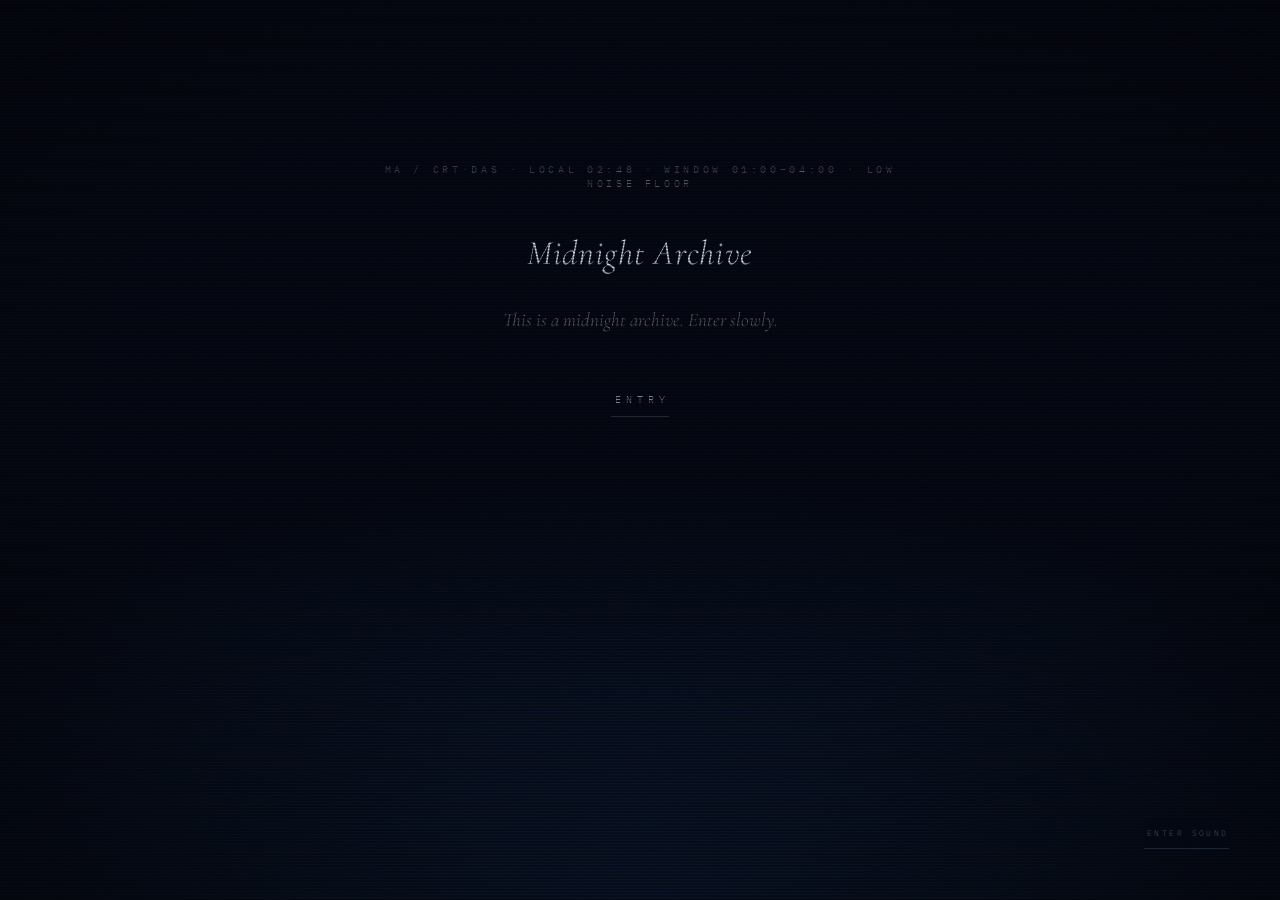
<file: index.html>
<!DOCTYPE html>
<html lang="en">
<head>
  <meta charset="UTF-8" />
  <meta name="viewport" content="width=device-width, initial-scale=1.0" />
  <meta name="description" content="Midnight Archive — a digital exhibition. CRT quiet, deep blue, dust-light. Open 01:00–04:00." />
  <title>Midnight Archive</title>
  <link rel="preconnect" href="https://fonts.googleapis.com" />
  <link rel="preconnect" href="https://fonts.gstatic.com" crossorigin />
  <link href="https://fonts.googleapis.com/css2?family=Cormorant+Garamond:ital,wght@0,300;0,400;1,300&family=IBM+Plex+Mono:wght@300;400&display=swap" rel="stylesheet" />
  <link rel="stylesheet" href="style.css" />
</head>
<body class="page-reveal">
  <canvas id="particles" aria-hidden="true"></canvas>
  <div id="grain" aria-hidden="true"></div>
  <div id="crt-noise" aria-hidden="true"></div>
  <div id="crt-scanlines" aria-hidden="true"></div>
  <div id="archive-vignette" aria-hidden="true"></div>

  <div id="room-enter-fx" class="room-enter-fx" aria-hidden="true">
    <div class="room-enter-fx__flash"></div>
    <div class="room-enter-fx__sweep"></div>
  </div>

  <main>
    <div class="archive">
      <section class="view view--entrance" id="view-entrance" aria-label="Entrance">
        <p class="signal">MA / CRT·DAS · local 02:48 · window 01:00–04:00 · low noise floor</p>
        <h1>Midnight Archive</h1>
        <p class="exhibition-guide">This is a midnight archive. Enter slowly.</p>
        <button type="button" class="entry-link" id="entryBtn" aria-label="Enter the exhibition">ENTRY</button>
      </section>

      <section class="view view--exhibition is-hidden" id="view-exhibition" aria-label="Exhibition" hidden inert>
        <button type="button" class="exhibition-foyer" id="foyerBtn">← entrance</button>
        <p class="exhibition-slug">Digital exhibition · three chapters · CRT / archive</p>

        <nav class="section-nav" role="tablist" aria-label="Exhibition chapters">
          <button type="button" class="section-tab is-active" role="tab" id="tab-s-1" aria-selected="true" aria-controls="panel-s-1" data-section="1">SECTION I</button>
          <button type="button" class="section-tab" role="tab" id="tab-s-2" aria-selected="false" aria-controls="panel-s-2" data-section="2">SECTION II</button>
          <button type="button" class="section-tab" role="tab" id="tab-s-3" aria-selected="false" aria-controls="panel-s-3" data-section="3">SECTION III</button>
        </nav>

        <div class="section-panels">
          <article class="section-panel is-active" role="tabpanel" id="panel-s-1" aria-labelledby="tab-s-1" data-section="1" aria-hidden="false" lang="zh-Hans">
            <p class="section-panel__meta">SECTION I · Signal Room · 记忆信号</p>
            <h2 class="section-panel__title" lang="en">Signal Room</h2>
            <p class="section-panel__body">这一格不追求“整理完毕”，更像机柜里缓慢转动的磁带：数字档案记下索引，显像管却坚持用余辉承接那些含混的回声。你以为早已注销的句子，会在无人值守的频段里轻轻抬头，又沉回沙沙的底噪。</p>
            <p class="section-panel__body">深夜的孤独不是空房间，而是你愿意把耳朵贴向噪声的那份耐心。坐近一点也无妨——系统不会催促，只有扫描线按时掠过，像有人在很远的地方，替你翻过一页不必署名的过去。</p>
          </article>
          <article class="section-panel" role="tabpanel" id="panel-s-2" aria-labelledby="tab-s-2" data-section="2" aria-hidden="true" inert lang="zh-Hans">
            <p class="section-panel__meta">SECTION II · City Archive · 城市碎片</p>
            <h2 class="section-panel__title" lang="en">City Archive</h2>
            <p class="section-panel__body">城市在 01:00 以后换了一套语法：霓虹被雨磨软，地铁门关合的余音拖得很长，玻璃里叠着你与街角的重复曝光。这里存的不是地标，而是来不及命名的碎片——风在路口犹豫的弧度，陌生人肩线投下的短暂阴影。</p>
            <p class="section-panel__body">数字档案把街景切成冷冷的行与列；CRT 却把它们还给你一点体温。你进来，不是为了找路，而是承认自己也漂在这条夜的噪声河里：被带走一些，又留下一些，在微蓝的屏光里慢慢显影。</p>
          </article>
          <article class="section-panel" role="tabpanel" id="panel-s-3" aria-labelledby="tab-s-3" data-section="3" aria-hidden="true" inert lang="zh-Hans">
            <p class="section-panel__meta">SECTION III · Sleep Channel · 夜间意识流</p>
            <h2 class="section-panel__title" lang="en">Sleep Channel</h2>
            <p class="section-panel__body">快要睡着时，目录失效，频道却还在自动播放：走廊、旧对话、从未发生的告别，被雨声和磁带卷轴的摩擦揉在一起。数字系统试图排序，余辉却更诚实——它允许画面拖尾，允许句子在半途熄灭。</p>
            <p class="section-panel__body">这是档案馆里最柔软也最孤独的一层：像把额头抵在微温的壳体上，听电流与梦呓合流。别急着清醒；在这里，沉默也有细小的波纹，一圈圈推开，直到与四点前的深蓝融为一体。</p>
          </article>
        </div>
      </section>
    </div>
  </main>

  <button type="button" class="sound-toggle" id="soundToggle" aria-pressed="false" aria-label="Enable ambient sound">ENTER SOUND</button>

  <script src="script.js" defer></script>
</body>
</html>
</file>
<file: style.css>
/* Midnight Archive: 深夜 01:00–04:00 · CRT + 数字档案 · 深蓝 / 微白光 / 噪点 */
:root {
  --bg: #040814;
  --bg-glow: #0b1830;
  --fg: #e9eef5;
  --fg-dim: rgba(225, 232, 242, 0.34);
  --accent: rgba(232, 238, 248, 0.82);
  --moon: rgba(230, 238, 252, 0.92);
}

*,
*::before,
*::after {
  box-sizing: border-box;
}

html, body {
  margin: 0;
  height: 100%;
  background: radial-gradient(ellipse 130% 90% at 50% 100%, var(--bg-glow) 0%, var(--bg) 52%);
  background-color: var(--bg);
  color: var(--fg);
  overflow-x: hidden;
  overflow-y: auto;
  -webkit-font-smoothing: antialiased;
}

/* Full page: slow emergence (1–2s) */
body.page-reveal {
  opacity: 0;
  animation: pageReveal 1.75s ease-out 0.05s forwards;
}

@keyframes pageReveal {
  from { opacity: 0; }
  to { opacity: 1; }
}

/* 边缘略收光，像独自面对屏幕的深夜 */
#archive-vignette {
  position: fixed;
  inset: 0;
  z-index: 5;
  pointer-events: none;
  background: radial-gradient(
    ellipse 92% 78% at 50% 44%,
    transparent 0%,
    transparent 42%,
    rgba(2, 6, 16, 0.5) 100%
  );
  mix-blend-mode: multiply;
}

#grain {
  position: fixed;
  inset: 0;
  pointer-events: none;
  opacity: 0.055;
  background-image: url("data:image/svg+xml,%3Csvg viewBox='0 0 256 256' xmlns='http://www.w3.org/2000/svg'%3E%3Cfilter id='n'%3E%3CfeTurbulence type='fractalNoise' baseFrequency='0.9' numOctaves='4' stitchTiles='stitch'/%3E%3C/filter%3E%3Crect width='100%25' height='100%25' filter='url(%23n)'/%3E%3C/svg%3E");
  mix-blend-mode: overlay;
  z-index: 2;
}

/* Fine CRT-style snow — separate from coarse grain */
#crt-noise {
  position: fixed;
  inset: -8px;
  pointer-events: none;
  z-index: 3;
  opacity: 0.072;
  background-image: url("data:image/svg+xml,%3Csvg viewBox='0 0 256 256' xmlns='http://www.w3.org/2000/svg'%3E%3Cfilter id='cn'%3E%3CfeTurbulence type='fractalNoise' baseFrequency='1.22' numOctaves='3' stitchTiles='stitch'/%3E%3C/filter%3E%3Crect width='100%25' height='100%25' filter='url(%23cn)'/%3E%3C/svg%3E");
  background-size: 180px 180px;
  mix-blend-mode: soft-light;
  animation: crtNoiseDrift 18s linear infinite, crtNoiseHum 7s ease-in-out infinite alternate;
}

@keyframes crtNoiseDrift {
  0% { background-position: 0 0; }
  100% { background-position: 180px 120px; }
}

@keyframes crtNoiseHum {
  from { opacity: 0.055; }
  to { opacity: 0.09; }
}

#crt-scanlines {
  position: fixed;
  inset: 0;
  pointer-events: none;
  z-index: 4;
  background: repeating-linear-gradient(
    to bottom,
    rgba(0, 0, 0, 0) 0,
    rgba(0, 0, 0, 0) 1px,
    rgba(0, 8, 24, 0.42) 1px,
    rgba(0, 8, 24, 0.42) 3px
  );
  mix-blend-mode: multiply;
  opacity: 0.88;
}

#crt-scanlines::after {
  content: "";
  position: absolute;
  inset: 0;
  background: repeating-linear-gradient(
    to bottom,
    rgba(255, 255, 255, 0) 0,
    rgba(255, 255, 255, 0) 5px,
    rgba(200, 220, 255, 0.045) 5px,
    rgba(200, 220, 255, 0.045) 6px
  );
  mix-blend-mode: overlay;
  opacity: 0.92;
  animation: crtScanRoll 11s linear infinite;
}

@keyframes crtScanRoll {
  from { transform: translate3d(0, 0, 0); }
  to { transform: translate3d(0, 7px, 0); }
}

/* Old device “boot” when switching rooms */
.room-enter-fx {
  position: fixed;
  inset: 0;
  z-index: 6;
  pointer-events: none;
  overflow: hidden;
}

.room-enter-fx__flash {
  position: absolute;
  inset: 0;
  background: radial-gradient(
    ellipse 105% 75% at 50% 42%,
    rgba(248, 252, 255, 0.55) 0%,
    rgba(200, 218, 245, 0.32) 38%,
    rgba(60, 85, 120, 0.12) 72%,
    transparent 100%
  );
  opacity: 0;
  mix-blend-mode: screen;
}

.room-enter-fx.is-on .room-enter-fx__flash {
  animation: roomEnterFlash 1.42s ease-out forwards;
}

@keyframes roomEnterFlash {
  0% {
    opacity: 0;
    filter: brightness(1.35) contrast(0.92);
  }
  14% {
    opacity: 0.62;
    filter: brightness(1.5) contrast(0.88);
  }
  42% {
    opacity: 0.22;
    filter: brightness(1.08) contrast(0.98);
  }
  100% {
    opacity: 0;
    filter: brightness(1) contrast(1);
  }
}

.room-enter-fx__sweep {
  position: absolute;
  left: -8%;
  width: 116%;
  height: 14%;
  top: -18%;
  background: linear-gradient(
    to bottom,
    transparent 0%,
    rgba(220, 235, 255, 0.06) 38%,
    rgba(240, 248, 255, 0.2) 50%,
    rgba(200, 220, 245, 0.08) 62%,
    transparent 100%
  );
  box-shadow: 0 0 40px rgba(180, 210, 255, 0.06);
  opacity: 0;
  mix-blend-mode: overlay;
}

.room-enter-fx.is-on .room-enter-fx__sweep {
  animation: roomEnterSweep 1.22s cubic-bezier(0.42, 0, 0.2, 1) forwards;
}

@keyframes roomEnterSweep {
  0% {
    transform: translate3d(0, 0, 0);
    opacity: 0;
  }
  6% {
    opacity: 0.95;
  }
  88% {
    opacity: 0.5;
  }
  100% {
    transform: translate3d(0, 118vh, 0);
    opacity: 0;
  }
}

html.room-boot {
  animation: roomBootShake 1.24s steps(14, end);
}

@keyframes roomBootShake {
  0%,
  100% {
    transform: translate3d(0, 0, 0);
  }
  7% {
    transform: translate3d(1.5px, -1px, 0);
  }
  14% {
    transform: translate3d(-1px, 1.5px, 0);
  }
  21% {
    transform: translate3d(1px, 1px, 0);
  }
  28% {
    transform: translate3d(-1.5px, -0.5px, 0);
  }
  35% {
    transform: translate3d(0.5px, 1px, 0);
  }
  42% {
    transform: translate3d(1px, -1px, 0);
  }
  49% {
    transform: translate3d(-1px, 0.5px, 0);
  }
  56% {
    transform: translate3d(0.5px, -1px, 0);
  }
  63% {
    transform: translate3d(-0.5px, 1px, 0);
  }
  70% {
    transform: translate3d(1px, 0, 0);
  }
  77% {
    transform: translate3d(-1px, -0.5px, 0);
  }
  84% {
    transform: translate3d(0, 0.5px, 0);
  }
  91% {
    transform: translate3d(0.5px, 0, 0);
  }
}

html.room-boot .section-tab {
  pointer-events: none;
}

#particles {
  position: fixed;
  inset: 0;
  z-index: 0;
}

main {
  position: relative;
  z-index: 1;
  min-height: 100%;
  display: flex;
  align-items: center;
  justify-content: center;
  padding: 10vmin 8vw 14vmin;
  text-align: center;
  transition: padding 1.35s cubic-bezier(0.22, 0.9, 0.36, 1), align-items 1.35s cubic-bezier(0.22, 0.9, 0.36, 1);
}

body.is-exhibition main {
  align-items: flex-start;
  padding-top: min(12rem, 18vh);
}

.archive {
  position: relative;
  width: 100%;
  max-width: 32rem;
  display: grid;
  grid-template: 1fr / 1fr;
  justify-items: center;
}

body.is-exhibition .archive {
  max-width: 38rem;
  justify-items: stretch;
}

.view {
  grid-area: 1 / 1;
  width: 100%;
  display: flex;
  flex-direction: column;
  align-items: center;
  transition:
    opacity 1.35s cubic-bezier(0.22, 0.9, 0.36, 1),
    transform 1.35s cubic-bezier(0.22, 0.9, 0.36, 1),
    visibility 1.35s;
}

.view.is-hidden {
  opacity: 0;
  visibility: hidden;
  pointer-events: none;
  transform: translateY(8px);
}

.view:not(.is-hidden) {
  opacity: 1;
  visibility: visible;
  transform: translateY(0);
}

.view--exhibition {
  align-items: stretch;
  text-align: left;
}

.exhibition-foyer {
  font-family: "IBM Plex Mono", ui-monospace, monospace;
  font-size: 0.52rem;
  font-weight: 300;
  letter-spacing: 0.38em;
  text-transform: uppercase;
  color: rgba(200, 218, 255, 0.26);
  margin: 0 0 2.5rem;
  padding: 0;
  background: none;
  border: none;
  border-bottom: 1px solid rgba(200, 215, 245, 0.12);
  padding-bottom: 0.45rem;
  align-self: flex-start;
  cursor: pointer;
  transition: color 1.25s ease, border-color 1.25s ease;
}

.exhibition-foyer:hover,
.exhibition-foyer:focus-visible {
  outline: none;
  color: rgba(220, 232, 248, 0.48);
  border-bottom-color: rgba(210, 228, 255, 0.22);
}

.exhibition-slug {
  font-family: "IBM Plex Mono", ui-monospace, monospace;
  font-size: 0.52rem;
  font-weight: 300;
  letter-spacing: 0.35em;
  text-transform: uppercase;
  color: rgba(200, 218, 255, 0.28);
  margin: 0 0 2.75rem;
}

.section-nav {
  display: flex;
  flex-direction: column;
  align-items: stretch;
  width: 100%;
  margin: 0 0 2.5rem;
  padding: 0;
  border: none;
  border-top: 1px solid rgba(200, 215, 245, 0.1);
}

.section-tab {
  font-family: "IBM Plex Mono", ui-monospace, monospace;
  font-size: 0.52rem;
  font-weight: 300;
  letter-spacing: 0.42em;
  text-indent: 0.42em;
  text-transform: uppercase;
  text-align: left;
  color: rgba(200, 218, 255, 0.34);
  background: none;
  border: none;
  border-bottom: 1px solid rgba(200, 215, 245, 0.08);
  padding: 1.15rem 0 1.2rem;
  margin: 0;
  cursor: pointer;
  transition: color 1.25s ease, box-shadow 1.25s ease, padding-left 1.25s ease;
}

.section-tab:hover,
.section-tab:focus-visible {
  outline: none;
  color: rgba(228, 236, 252, 0.58);
}

.section-tab.is-active {
  color: rgba(240, 244, 252, 0.82);
  padding-left: 0.65rem;
  box-shadow: inset 2px 0 0 rgba(200, 220, 255, 0.35);
}

.section-panels {
  position: relative;
  width: 100%;
  min-height: 16rem;
  text-align: left;
  padding-top: 0.25rem;
}

.section-panel {
  position: absolute;
  left: 0;
  right: 0;
  top: 0;
  margin: 0;
  padding: 0;
  opacity: 0;
  z-index: 0;
  pointer-events: none;
  transform: scale(0.982) translateY(8px);
  transform-origin: 50% 20%;
  transition:
    opacity 1.2s cubic-bezier(0.22, 0.9, 0.36, 1),
    transform 1.2s cubic-bezier(0.22, 0.9, 0.36, 1);
}

.section-panel.is-active {
  opacity: 1;
  z-index: 1;
  pointer-events: auto;
  transform: scale(1) translateY(0);
}

.section-panel__meta {
  font-family: "IBM Plex Mono", ui-monospace, monospace;
  font-size: 0.52rem;
  font-weight: 300;
  letter-spacing: 0.2em;
  text-transform: uppercase;
  color: rgba(200, 218, 255, 0.3);
  margin: 0 0 1.15rem;
}

.section-panel__title {
  font-family: "Cormorant Garamond", Georgia, serif;
  font-weight: 300;
  font-size: clamp(1.2rem, 3.8vw, 1.65rem);
  font-style: italic;
  letter-spacing: 0.03em;
  line-height: 1.35;
  color: rgba(238, 242, 250, 0.92);
  margin: 0 0 0.9rem;
}

.section-panel__body {
  font-family: "Cormorant Garamond", Georgia, serif;
  font-weight: 300;
  font-size: 1.05rem;
  font-style: italic;
  line-height: 1.55;
  color: rgba(228, 232, 240, 0.46);
  margin: 0;
  max-width: 30em;
}

.section-panel__body + .section-panel__body {
  margin-top: 0.9rem;
}

.exhibition-guide {
  font-family: "Cormorant Garamond", Georgia, serif;
  font-weight: 300;
  font-size: clamp(1rem, 2.6vw, 1.2rem);
  font-style: italic;
  line-height: 1.65;
  color: rgba(218, 226, 240, 0.44);
  max-width: 22em;
  margin: 0 0 3rem;
  opacity: 0;
  animation: fadeIn 7.2s ease-out 2.1s forwards;
}

.entry-link {
  font-family: "IBM Plex Mono", ui-monospace, monospace;
  font-size: 0.62rem;
  font-weight: 300;
  letter-spacing: 0.48em;
  text-indent: 0.48em;
  text-transform: uppercase;
  color: rgba(228, 236, 248, 0.52);
  background: none;
  border: none;
  border-bottom: 1px solid rgba(210, 228, 255, 0.22);
  padding: 0.5rem 0 0.65rem;
  margin: 0;
  cursor: pointer;
  transition: color 1.35s ease, border-color 1.35s ease, text-shadow 1.35s ease;
  text-shadow:
    0 0 14px rgba(200, 220, 255, 0.08),
    0 0 28px rgba(160, 195, 235, 0.04);
  opacity: 0;
  animation: fadeIn 7s ease-out 2.85s forwards;
}

.entry-link:hover,
.entry-link:focus-visible {
  outline: none;
  color: rgba(246, 248, 252, 0.88);
  border-bottom-color: rgba(230, 240, 255, 0.42);
  text-shadow:
    0 0 18px rgba(210, 228, 255, 0.16),
    0 0 36px rgba(170, 200, 240, 0.08);
}

.entry-link:focus-visible {
  box-shadow: 0 1px 0 0 rgba(200, 220, 255, 0.4);
}

.entry-link:active {
  color: rgba(220, 230, 245, 0.6);
}

.signal {
  font-family: "IBM Plex Mono", ui-monospace, monospace;
  font-size: 0.65rem;
  font-weight: 300;
  letter-spacing: 0.35em;
  text-transform: uppercase;
  color: var(--fg-dim);
  margin-bottom: 2.5rem;
  opacity: 0;
  animation: fadeIn 6.2s ease-out 0.75s forwards;
}

h1 {
  font-family: "Cormorant Garamond", Georgia, serif;
  font-weight: 300;
  font-size: clamp(1.5rem, 4.5vw, 2.15rem);
  font-style: italic;
  letter-spacing: 0.02em;
  line-height: 1.35;
  max-width: 16em;
  margin: 0 0 1.75rem;
  color: var(--moon);
  text-shadow: 0 0 48px rgba(200, 220, 255, 0.07);
  opacity: 0;
  animation: fadeIn 7.5s ease-out 1.35s forwards;
}

@keyframes fadeIn {
  from { opacity: 0; transform: translateY(3px); }
  to { opacity: 1; transform: translateY(0); }
}

.sound-toggle {
  position: fixed;
  right: max(1.25rem, 4vw);
  bottom: max(1.25rem, 4vw);
  z-index: 7;
  font-family: "IBM Plex Mono", ui-monospace, monospace;
  font-size: 0.48rem;
  font-weight: 300;
  letter-spacing: 0.32em;
  text-indent: 0.32em;
  text-transform: uppercase;
  color: rgba(200, 218, 255, 0.32);
  background: rgba(4, 10, 22, 0.45);
  border: none;
  border-bottom: 1px solid rgba(200, 215, 245, 0.14);
  padding: 0.55rem 0 0.6rem;
  cursor: pointer;
  transition: color 1.2s ease, border-color 1.2s ease, opacity 1s ease;
  backdrop-filter: blur(6px);
  -webkit-backdrop-filter: blur(6px);
}

.sound-toggle:hover,
.sound-toggle:focus-visible {
  outline: none;
  color: rgba(228, 236, 252, 0.55);
  border-bottom-color: rgba(220, 235, 255, 0.28);
}

@media (prefers-reduced-motion: reduce) {
  body.page-reveal {
    animation: none;
    opacity: 1;
  }

  .signal, h1, .exhibition-guide, .entry-link {
    animation: none;
    opacity: 1;
    transform: none;
  }

  .view {
    transition: none;
  }

  .view.is-hidden {
    transform: none;
  }

  .section-panel {
    transition: none;
    transform: none;
  }

  .section-panel.is-active {
    transform: none;
  }

  main {
    transition: none;
  }

  html.room-boot {
    animation: none !important;
  }

  .room-enter-fx.is-on .room-enter-fx__flash,
  .room-enter-fx.is-on .room-enter-fx__sweep {
    animation: none !important;
    opacity: 0 !important;
    transform: none !important;
    filter: none !important;
  }

  #crt-noise,
  #crt-scanlines::after {
    animation: none !important;
  }

  #crt-noise {
    opacity: 0.07;
  }
}
</file>
